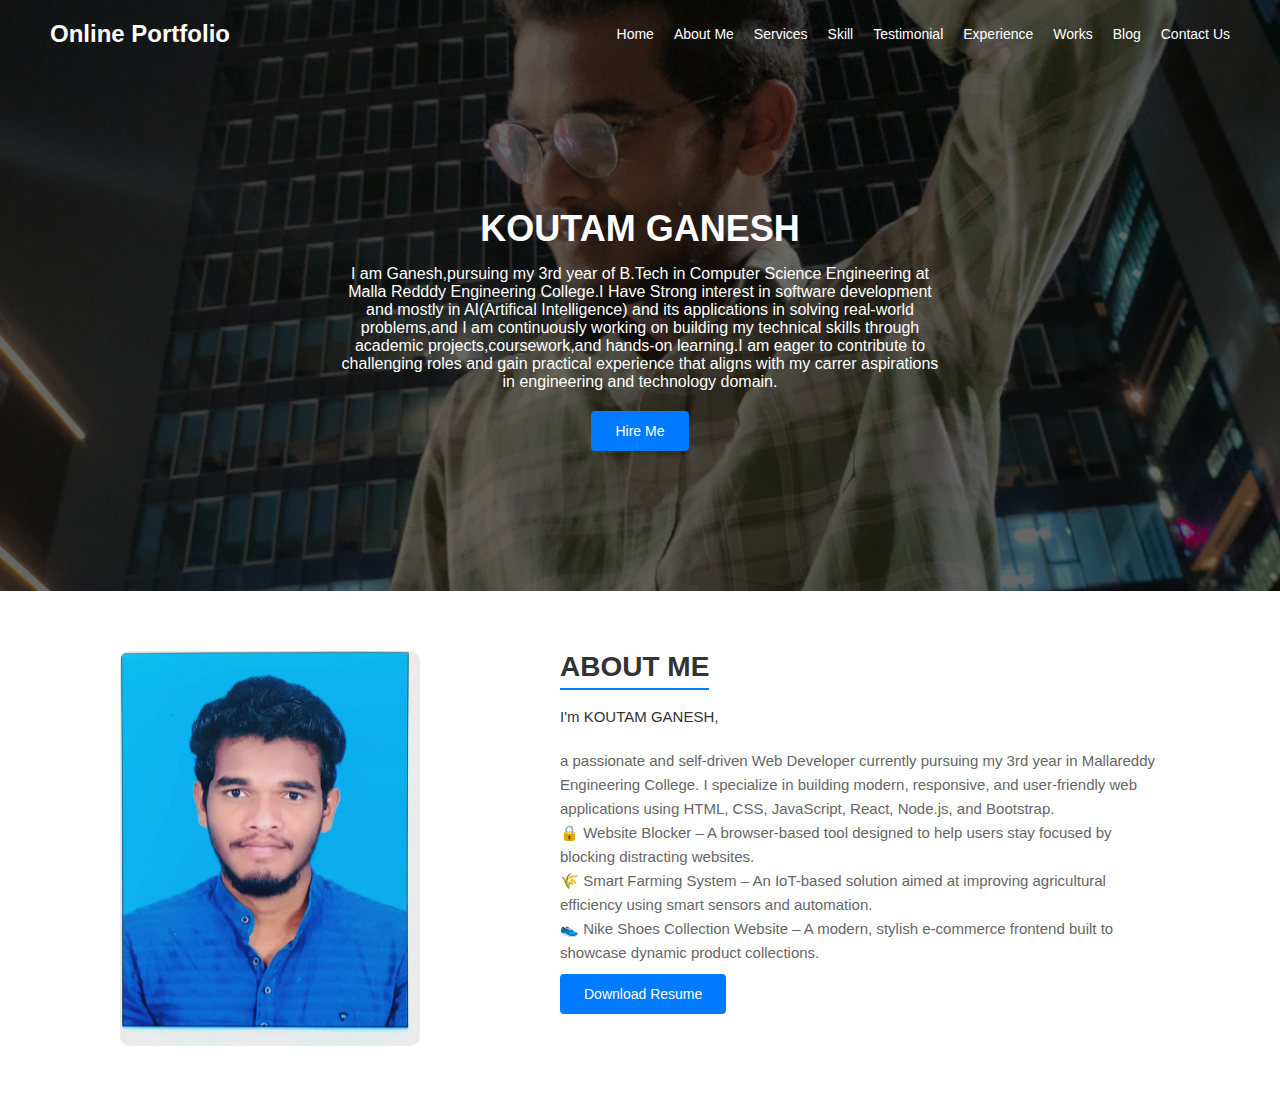
<file: landing page/index.html>
<!DOCTYPE html>
<html lang="en">
<head>
    <meta charset="UTF-8">
    <meta name="viewport" content="width=device-width, initial-scale=1.0">
    <title>Online Portfolio</title>
    <link rel="stylesheet" href="style.css">
</head>
<body>
    <header>
        <div class="navbar">
            <div class="logo">Online Portfolio</div>
            <nav>
                <ul>
                    <li><a href="#">Home</a></li>
                    <li><a href="#">About Me</a></li>
                    <li><a href="#">Services</a></li>
                    <li><a href="#">Skill</a></li>
                    <li><a href="#">Testimonial</a></li>
                    <li><a href="#">Experience</a></li>
                    <li><a href="#">Works</a></li>
                    <li><a href="#">Blog</a></li>
                    <li><a href="#">Contact Us</a></li>
                </ul>
            </nav>
        </div>
        <div class="hero-section">
            <h1>KOUTAM GANESH</h1>
            <p> I am Ganesh,pursuing my 3rd year of B.Tech in Computer Science Engineering at Malla Redddy Engineering College.I Have Strong interest in software development and mostly in AI(Artifical Intelligence) and its applications in solving real-world problems,and I am continuously working on building my technical skills through academic projects,coursework,and hands-on learning.I am eager to contribute to challenging roles and gain practical experience that aligns with my carrer aspirations in engineering and technology domain.
                </p>
            <button class="btn">Hire Me</button>
        </div>
    </header>

    <section class="about">
        <div class="about-image">
            <img src="ganesh.png" alt="Profile">
        </div>
        <div class="about-text">
            <h2>ABOUT ME</h2>
            <p>I'm  KOUTAM GANESH,</p>
            <p class="description">
            a passionate and self-driven Web Developer currently pursuing my 3rd year in Mallareddy Engineering College. I specialize in building modern, responsive, and user-friendly web applications using HTML, CSS, JavaScript, React, Node.js, and Bootstrap. <br>
            🔒 Website Blocker – A browser-based tool designed to help users stay focused by blocking distracting websites.<br>

🌾 Smart Farming System – An IoT-based solution aimed at improving agricultural efficiency using smart sensors and automation.<br>

👟 Nike Shoes Collection Website – A modern, stylish e-commerce frontend built to showcase dynamic product collections.
            </p>
            <a href="resume.jpg" class="btn">Download Resume</a>
        </div>
    </section>
</body>
</html>
</file>
<file: landing page/style.css>
* {
    margin: 0;
    padding: 0;
    box-sizing: border-box;
    font-family: 'Segoe UI', sans-serif;
}

body {
    background-color: #f4f4f4;
    color: #333;
}

header {
    background: linear-gradient(rgba(0, 0, 0, 0.6), rgba(0, 0, 0, 0.6)),
                url('ee.jpg') no-repeat center center/cover;
    color: #fff;
    padding-bottom: 60px;
    background-size: cover;
    background-position: center;

}

.navbar {
    display: flex;
    justify-content: space-between;
    align-items: center;
    padding: 20px 50px;
}

.logo {
    font-size: 24px;
    font-weight: bold;
}

nav ul {
    list-style: none;
    display: flex;
    gap: 20px;
}

nav ul li a {
    text-decoration: none;
    color: #fff;
    font-size: 14px;
}

.hero-section {
    text-align: center;
    margin-top: 60px;
    padding: 80px 20px; /* added padding for better spacing */
}

.hero-section h1 {
    font-size: 36px;
    margin-bottom: 15px;
}

.hero-section p {
    font-size: 16px;
    margin-bottom: 20px;
    max-width: 600px;
    margin-left: auto;
    margin-right: auto;
}

.btn {
    background-color: #007bff;
    color: #fff;
    padding: 12px 24px;
    border: none;
    text-decoration: none;
    border-radius: 4px;
    font-size: 14px;
}

.about {
    display: flex;
    justify-content: space-around;
    align-items: flex-start;
    background-color: #fff;
    padding: 60px 50px;
}

.about-image img {
    max-width: 300px;
    border-radius: 10px;
}

.about-text {
    max-width: 600px;
}

.about-text h2 {
    font-size: 28px;
    margin-bottom: 15px;
    border-bottom: 2px solid #007bff;
    display: inline-block;
    padding-bottom: 5px;
}

.about-text p {
    margin-bottom: 20px;
    font-size: 15px;
    line-height: 1.6;
}

.description {
    color: #666;
}
</file>
